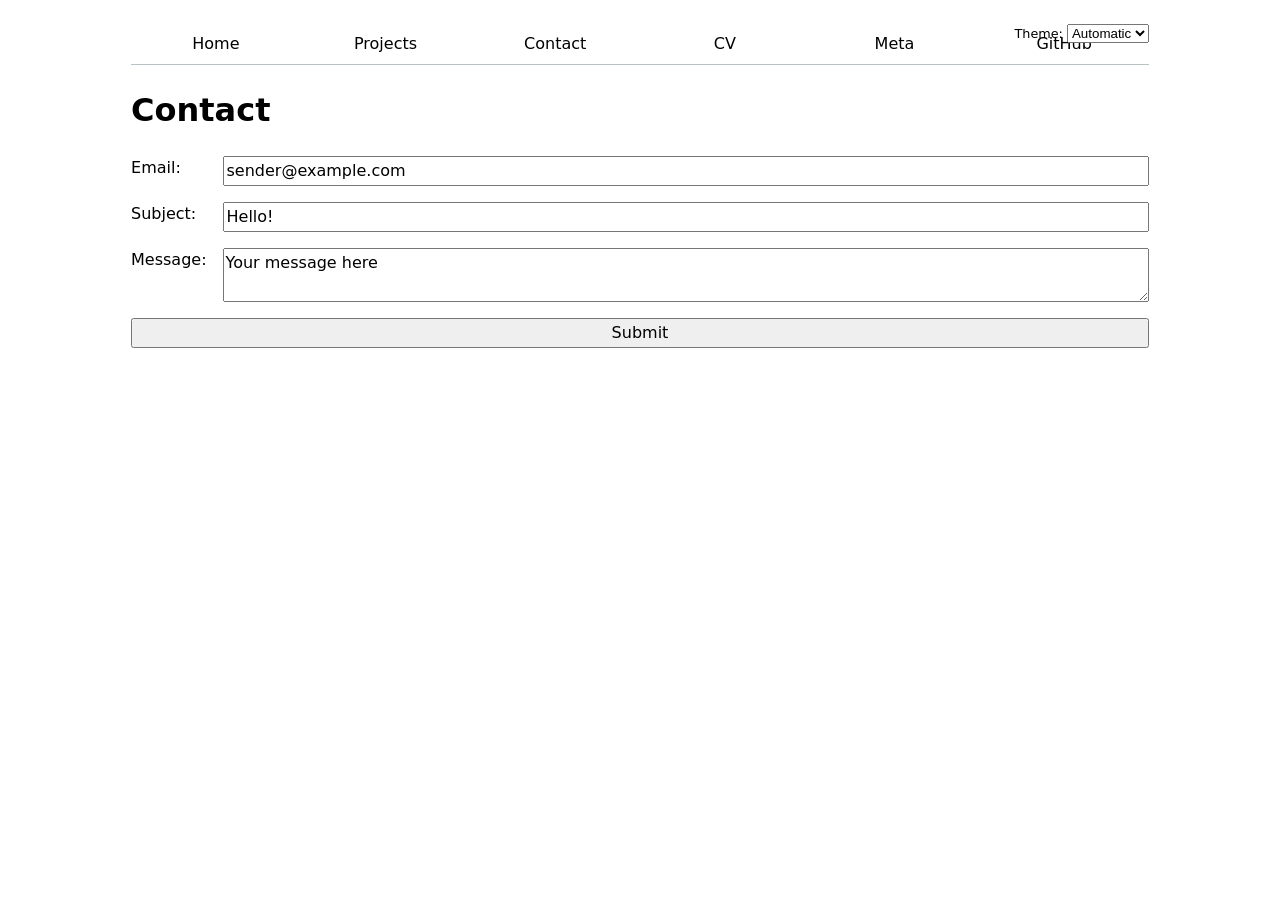
<file: contact/index.html>
<!DOCTYPE html>
<html lang="en">
<head>
    <meta charset="UTF-8">
    <meta name="viewport" content="width=device-width, initial-scale=1.0">
    <title>Francisco: Contact</title>
    <link rel="stylesheet" href="../style.css">
    <script type="module" src="../global.js"></script>
</head>
<body>
    
    <h1>Contact</h1>
    <form action="mailto:zhaofrancisco955@gmail.com" method="POST" enctype="text/plain">
        <label>Email: <input type="email" name="email" value="sender@example.com"></label>
        <label>Subject: <input type="text" name="subject" value="Hello!"></label>
        <label>Message: <textarea name="body">Your message here</textarea></label>
        <button>Submit</button>
    </form>
</body>
</html>
</file>
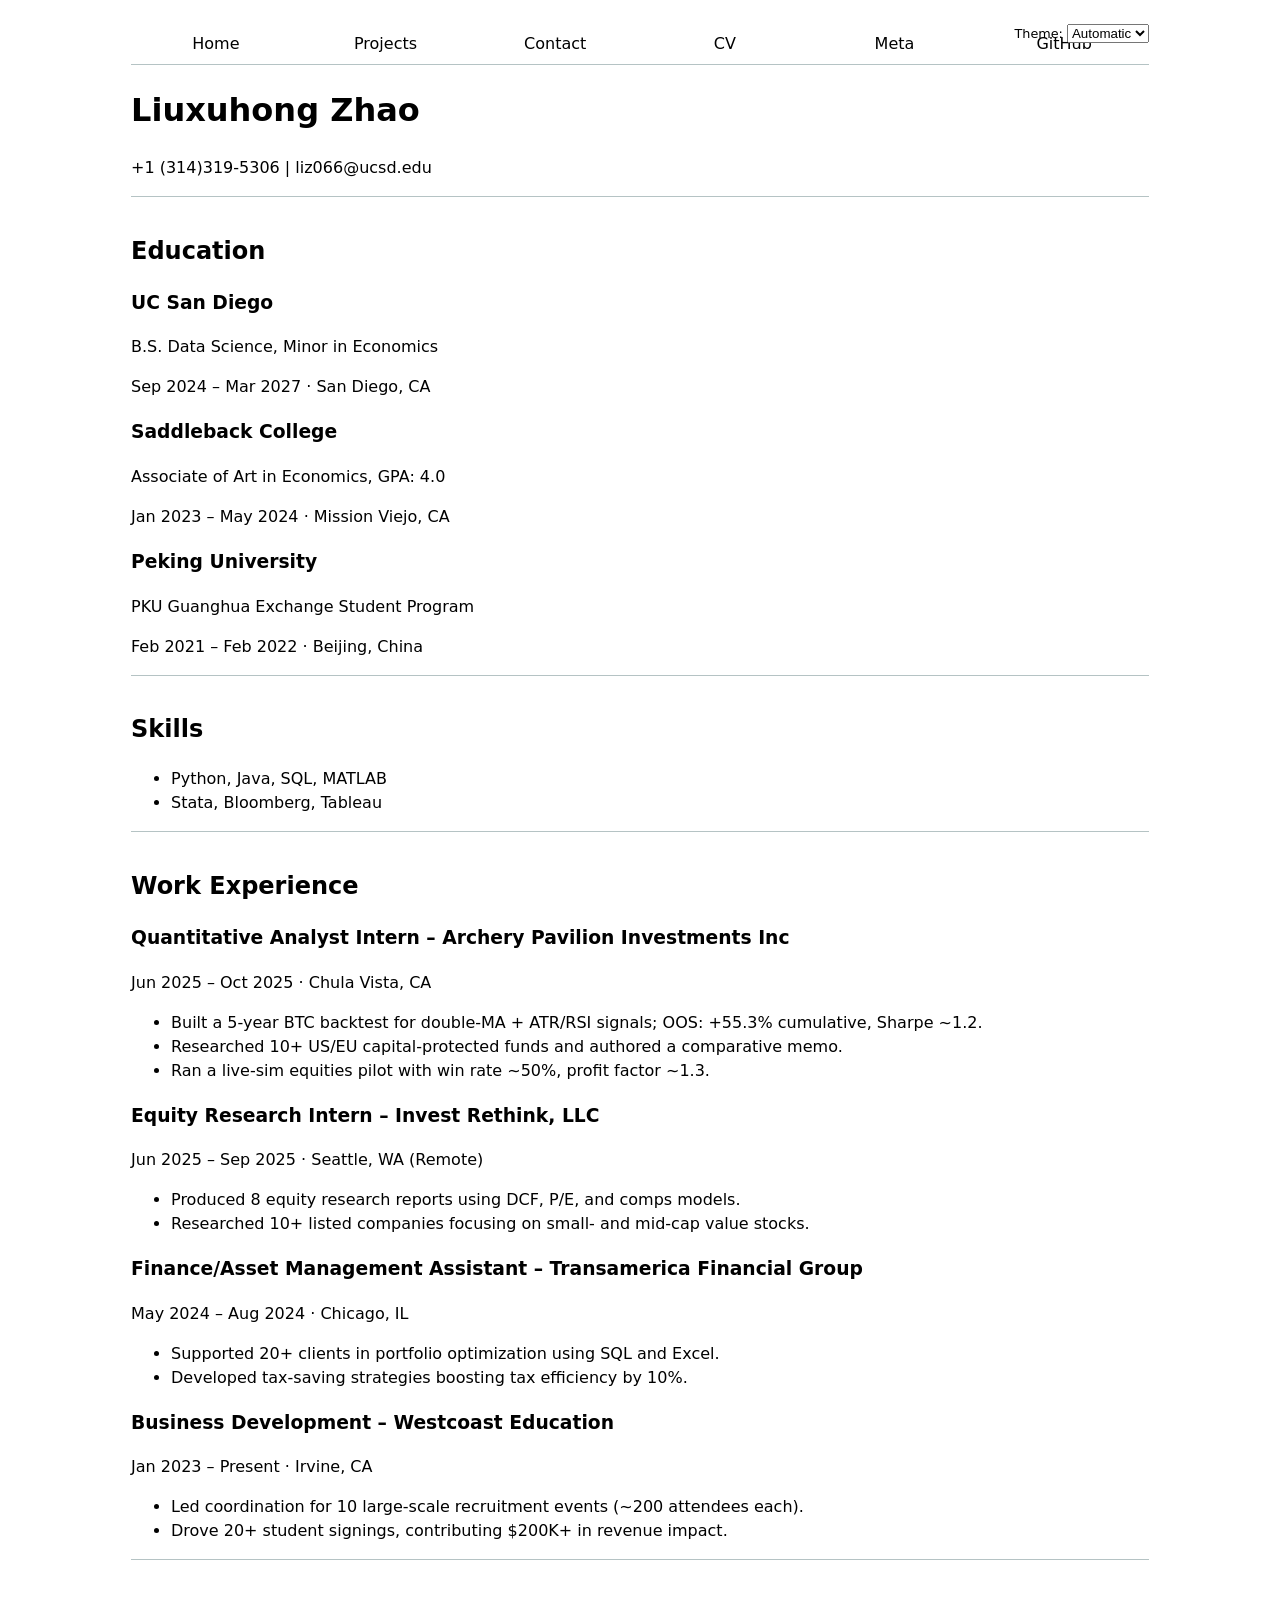
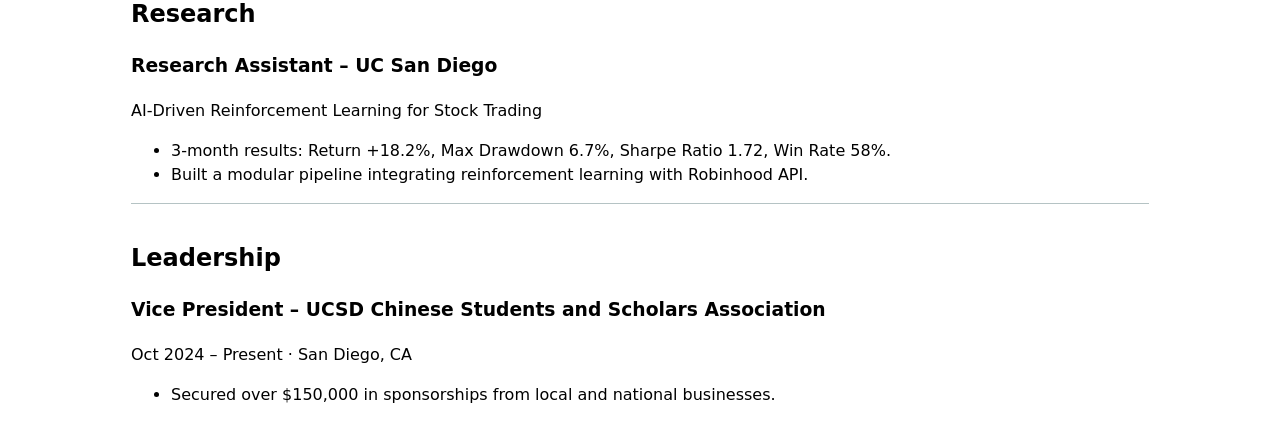
<file: cv/index.html>
<!DOCTYPE html>
<html lang="en">
<head>
    <meta charset="UTF-8">
    <meta name="viewport" content="width=device-width, initial-scale=1.0">
    <title>Francisco: CV</title>
    <link rel="stylesheet" href="../style.css">
    <script type="module" src="../global.js"></script>
</head>
<body class="cv">
   
    <h1>Liuxuhong Zhao</h1>
    <p>+1 (314)319-5306 | liz066@ucsd.edu</p>

    <section>
        <h2>Education</h2>
        <article>
            <h3>UC San Diego</h3>
            <p>B.S. Data Science, Minor in Economics</p>
            <p><time datetime="2024-09">Sep 2024</time> – <time datetime="2027-03">Mar 2027</time> · San Diego, CA</p>
        </article>
        <article>
            <h3>Saddleback College</h3>
            <p>Associate of Art in Economics, GPA: 4.0</p>
            <p><time datetime="2023-01">Jan 2023</time> – <time datetime="2024-05">May 2024</time> · Mission Viejo, CA</p>
        </article>
        <article>
            <h3>Peking University</h3>
            <p>PKU Guanghua Exchange Student Program</p>
            <p><time datetime="2021-02">Feb 2021</time> – <time datetime="2022-02">Feb 2022</time> · Beijing, China</p>
        </article>
    </section>

    <section>
        <h2>Skills</h2>
        <ul>
            <li>Python, Java, SQL, MATLAB</li>
            <li>Stata, Bloomberg, Tableau</li>
        </ul>
    </section>

    <section>
        <h2>Work Experience</h2>
        <article>
            <h3>Quantitative Analyst Intern – Archery Pavilion Investments Inc</h3>
            <p><time datetime="2025-06">Jun 2025</time> – <time datetime="2025-10">Oct 2025</time> · Chula Vista, CA</p>
            <ul>
                <li>Built a 5-year BTC backtest for double-MA + ATR/RSI signals; OOS: +55.3% cumulative, Sharpe ~1.2.</li>
                <li>Researched 10+ US/EU capital-protected funds and authored a comparative memo.</li>
                <li>Ran a live-sim equities pilot with win rate ~50%, profit factor ~1.3.</li>
            </ul>
        </article>
        <article>
            <h3>Equity Research Intern – Invest Rethink, LLC</h3>
            <p><time datetime="2025-06">Jun 2025</time> – <time datetime="2025-09">Sep 2025</time> · Seattle, WA (Remote)</p>
            <ul>
                <li>Produced 8 equity research reports using DCF, P/E, and comps models.</li>
                <li>Researched 10+ listed companies focusing on small- and mid-cap value stocks.</li>
            </ul>
        </article>
        <article>
            <h3>Finance/Asset Management Assistant – Transamerica Financial Group</h3>
            <p><time datetime="2024-05">May 2024</time> – <time datetime="2024-08">Aug 2024</time> · Chicago, IL</p>
            <ul>
                <li>Supported 20+ clients in portfolio optimization using SQL and Excel.</li>
                <li>Developed tax-saving strategies boosting tax efficiency by 10%.</li>
            </ul>
        </article>
        <article>
            <h3>Business Development – Westcoast Education</h3>
            <p><time datetime="2023-01">Jan 2023</time> – Present · Irvine, CA</p>
            <ul>
                <li>Led coordination for 10 large-scale recruitment events (~200 attendees each).</li>
                <li>Drove 20+ student signings, contributing $200K+ in revenue impact.</li>
            </ul>
        </article>
    </section>

    <section>
        <h2>Research</h2>
        <article>
            <h3>Research Assistant – UC San Diego</h3>
            <p>AI-Driven Reinforcement Learning for Stock Trading</p>
            <ul>
                <li>3-month results: Return +18.2%, Max Drawdown 6.7%, Sharpe Ratio 1.72, Win Rate 58%.</li>
                <li>Built a modular pipeline integrating reinforcement learning with Robinhood API.</li>
            </ul>
        </article>
    </section>

    <section>
        <h2>Leadership</h2>
        <article>
            <h3>Vice President – UCSD Chinese Students and Scholars Association</h3>
            <p><time datetime="2024-10">Oct 2024</time> – Present · San Diego, CA</p>
            <ul>
                <li>Secured over $150,000 in sponsorships from local and national businesses.</li>
            </ul>
        </article>
    </section>
</body>
</html>
</file>
<file: style.css>
html {
  color-scheme: light dark;
  --color-accent: oklch(65% 50% 0);
  accent-color: var(--color-accent);
}

body {
  position: relative;
  font: 100%/1.5 system-ui;
  max-width: 100ch;
  margin-inline: auto;
  padding: 1em;
}

img {
  max-width: 200px;
}

nav {
  display: flex;
  margin-bottom: 1em;
  border-bottom: 1px solid oklch(50% 10% 200 / 40%);
}

nav a {
  flex: 1;
  text-decoration: none;
  color: inherit;
  text-align: center;
  padding: 0.5em;
}

nav a:hover {
  border-bottom: 0.4em solid var(--color-accent);
  padding-bottom: 0.1em;
}

nav a.current {
  border-bottom: 0.4em solid oklch(50% 10% 200 / 40%);
  padding-bottom: 0.1em;
  font-weight: bold;
}

form {
  display: grid;
  grid-template-columns: auto 1fr;
  gap: 1em;
}

form label {
  display: grid;
  grid-template-columns: subgrid;
  grid-column: 1 / -1;
}

input, textarea, button {
  font: inherit;
  width: 100%;
  box-sizing: border-box;
}

button {
  grid-column: 1 / -1;
}

.projects {
  display: grid;
  grid-template-columns: repeat(auto-fill, minmax(200px, 1fr));
  gap: 1em;
}

.cv section {
  border-top: 1px solid oklch(50% 10% 200 / 40%);
  padding-top: 1em;
  margin-top: 1em;
}
.color-scheme {
  position: absolute;
  top: 1rem;
  right: 1rem;
  font-size: 80%;
  font-family: inherit;
}
#projects-pie-plot {
  max-width: 20em;
  margin-block: 2em;
  overflow: visible;
}

.container {
  display: flex;
  align-items: center;
  gap: 2em;
}

.legend {
  display: grid;
  grid-template-columns: repeat(auto-fill, minmax(9em, 1fr));
  gap: 1em;
  padding: 1em;
  margin: 1em;
  border: 1px solid #ccc;
  flex: 1;
  list-style: none;
}

.legend-item {
  display: flex;
  align-items: center;
  gap: 0.5em;
}

.swatch {
  display: inline-block;
  width: 1em;
  height: 1em;
  background-color: var(--color);
  border-radius: 50%;
}

path {
  transition: 300ms;
  cursor: pointer;
}

#projects-pie-plot:has(path:hover) path:not(:hover) {
  opacity: 0.5;
}

.selected {
  --color: oklch(60% 45% 0) !important;
}

.selected:is(path) {
  fill: var(--color);
}
/* Meta page stats */
.stats {
  display: grid;
  grid-template-columns: repeat(auto-fit, minmax(120px, 1fr));
  gap: 1em;
  margin: 1.5em 0;
  padding: 0;
}

.stats dt {
  font-size: 0.75em;
  text-transform: uppercase;
  letter-spacing: 0.08em;
  color: oklch(50% 0 0);
  margin: 0;
}

.stats dd {
  font-size: 2em;
  font-weight: bold;
  margin: 0;
  color: oklch(30% 0 0);
}
/* Tooltip & circle interactions */
.info {
  display: grid;
  grid-template-columns: auto 1fr;
  gap: 0.3em 1em;
  margin: 0;
  padding: 0.8em 1em;
  background: white;
  box-shadow: 0 2px 12px oklch(0% 0 0 / 20%);
  border-radius: 8px;
  transition: opacity 500ms, visibility 500ms;
}

.info dt {
  font-size: 0.75em;
  text-transform: uppercase;
  letter-spacing: 0.08em;
  color: oklch(50% 0 0);
  margin: 0;
}

.info dd {
  margin: 0;
  font-weight: bold;
}

.tooltip {
  position: fixed;
  top: 1em;
  left: 1em;
}

.info[hidden]:not(:hover, :focus-within) {
  opacity: 0;
  visibility: hidden;
}

circle {
  transition: 200ms;
  transform-origin: center;
  transform-box: fill-box;
}

circle:hover {
  transform: scale(1.5);
}

.gridlines line {
  stroke: oklch(80% 0 0);
  stroke-dasharray: 2 4;
}

.gridlines path {
  display: none;
}
circle.selected {
  fill: #ff6b6b;
}
</file>
